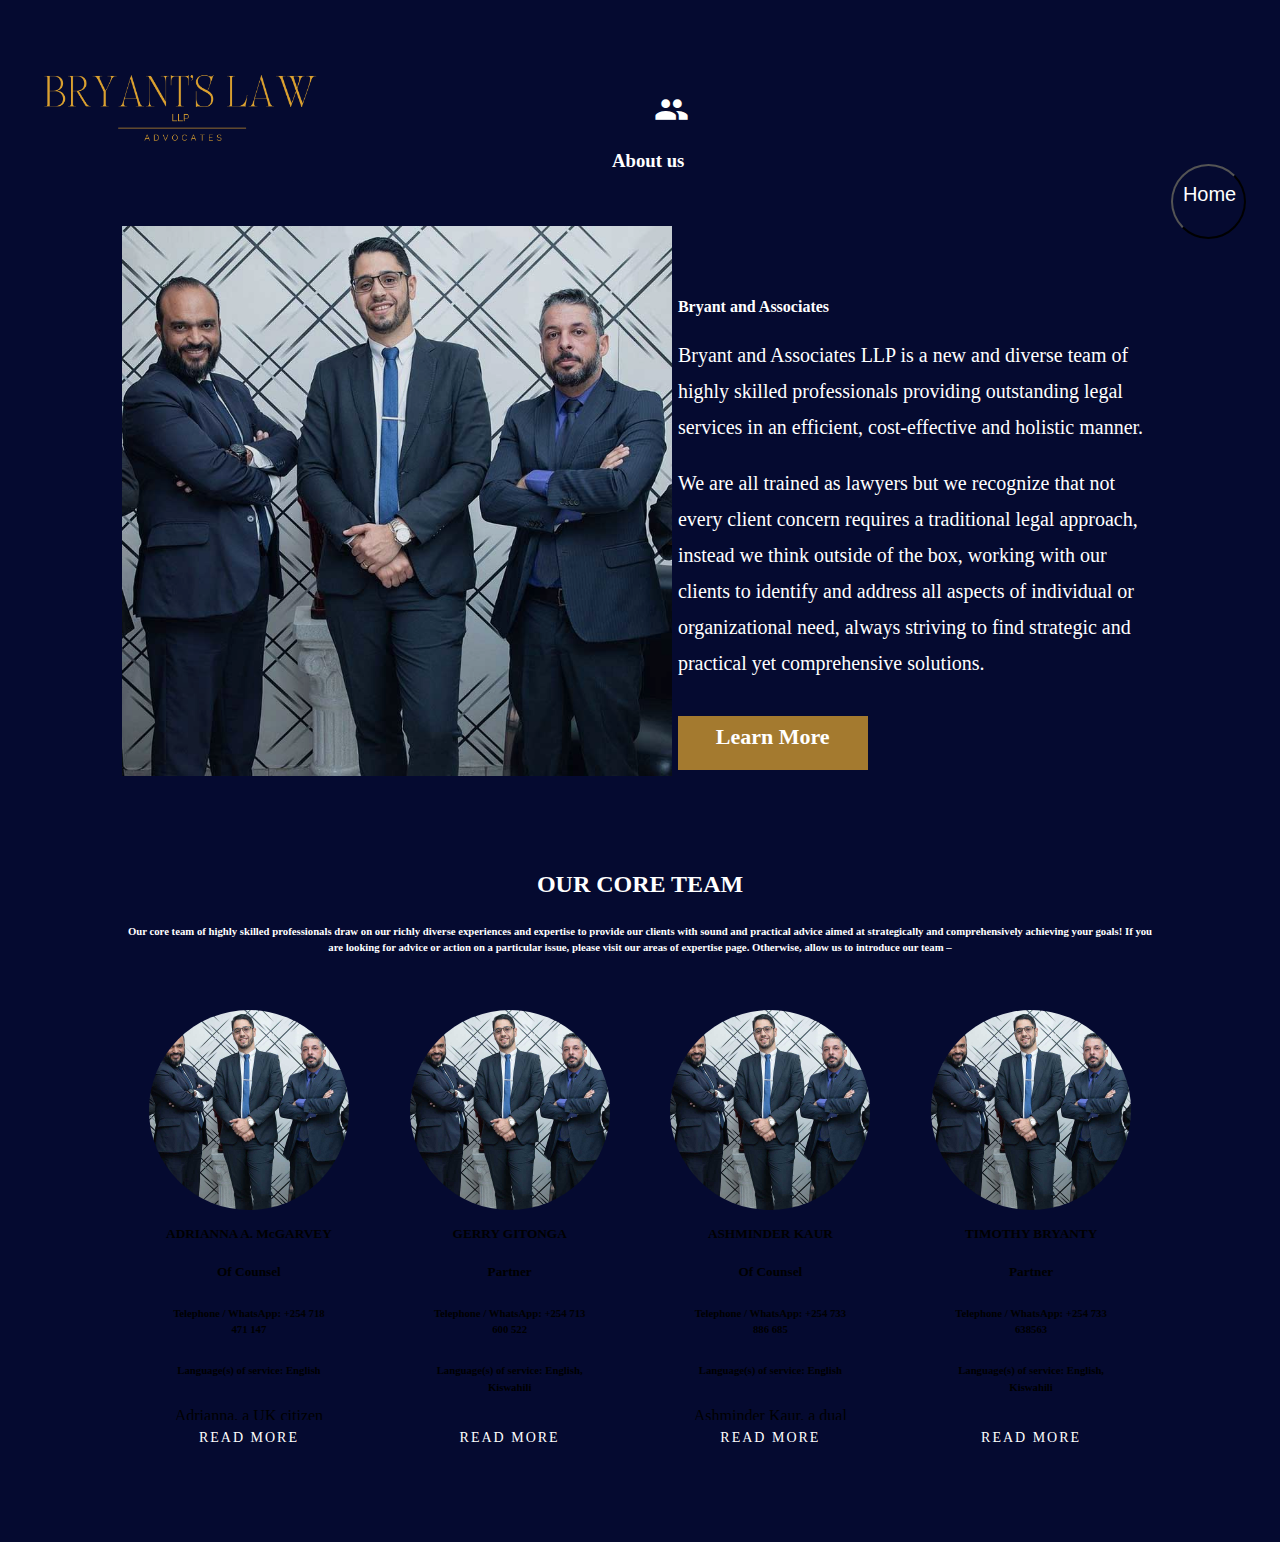
<file: abouts.html>
<!DOCTYPE html>
<html lang="en">

<head>
  <meta charset="UTF-8">
  <meta http-equiv="X-UA-Compatible" content="IE=edge">
  <meta name="viewport" content="width=device-width, initial-scale=1.0">
  <link href="https://fonts.googleapis.com/icon?family=Material+Icons" rel="stylesheet">
  <link rel=”stylesheet” href=”css/bootstrap.css”>
  <link rel=”stylesheet” href=”css/bootstrap-responsive.css”>
  <link rel="stylesheet" href="style.css">
  <link href="https://cdn.jsdelivr.net/npm/bootstrap@5.2.2/dist/css/bootstrap.min.css" rel="stylesheet"
    integrity="sha384-Zenh87qX5JnK2Jl0vWa8Ck2rdkQ2Bzep5IDxbcnCeuOxjzrPF/et3URy9Bv1WTRi" crossorigin="anonymous">
  <script src="https://cdn.jsdelivr.net/npm/bootstrap@5.2.2/dist/js/bootstrap.bundle.min.js"
    integrity="sha384-OERcA2EqjJCMA+/3y+gxIOqMEjwtxJY7qPCqsdltbNJuaOe923+mo//f6V8Qbsw3"
    crossorigin="anonymous"></script>

  <title>About us</title>
</head>

<body>

  <div class="about-logo ">
    <img src="2 2.png" alt="">
  </div>

<div class="icon-about">
  <i class="material-icons md-36">groups</i>
  <h3>About us</h3>
</div>
 
  <div class="about-img">
    <img class="img-fluid rounded" src="about.jpg" alt="">
  </div>

  <div class="about-content">

   

    <!-- <h5 class="text-uppercase">learn About Us</h5> -->

    <h4 class="mb-4">Bryant and Associates</h4>
      <p>Bryant and Associates LLP is a new and diverse team of highly skilled professionals
        providing outstanding legal services in an efficient, cost-effective and holistic manner.</p>
      <p> We are all trained as lawyers but we recognize that not every client concern requires a
        traditional legal approach, instead we think outside of the box, working with our clients to
        identify and address all aspects of individual or organizational need, always striving to find
        strategic and practical yet comprehensive solutions. </p>

      <div class="learn-more">

        <a href="">Learn More</a>

      </div>

  </div>



  <button class="btn-back">
    <a href="index.html">Home</a>
    <i class="material-icons md-36"> <a href="index.html">home</a> </i>
  </button>



  <div class="team-content">

    <h2>OUR CORE TEAM</h2>
    <h6>Our core team of highly skilled professionals draw on our richly diverse experiences and
      expertise to provide our clients with sound and practical advice aimed at strategically and
      comprehensively achieving your goals!
      If you are looking for advice or action on a particular issue, please visit our areas of
      expertise page. Otherwise, allow us to introduce our team –</h6>

    <div class="container">
      <div class="card">
       
          <img src="about.jpg" class="card-img-top" alt="...">
       
        <div class="content">
          <h5  class="title">ADRIANNA A. McGARVEY</h5>
          <h5>Of Counsel</h5>
          <h6>Telephone / WhatsApp: +254 718 471 147 </h6>

          <!-- <h6>Email:</h6> -->
          <h6>Language(s) of service: English</h6>

          <p>Adrianna, a UK citizen and resident of Kenya, with a distinguished
            teaching career spanning 15 years and the two countries, decided to
            change career paths in 2014 and is now well on her way to becoming
            a practising advocate and distinguished scholar. Adrianna holds a
            B.Sc. (Hons) in Natural Resources and Management, a GRTTP - Post
            Graduate Diploma in Teaching Secondary Science, and has pursued

            an M.A. in Environmental Management (Policy &amp; Law).</p>
        
        </div>

        <a class="more"></a>


      </div>
      <div class="card">
        
          <img src="about.jpg" class="card-img-top" alt="...">
       
        <div class="content">
          <h5 class="title" >GERRY GITONGA</h5>
          <h5>Partner</h5>
          <h6>Telephone / WhatsApp: +254 713 600 522</h6>

          <!-- <h6>Email:</h6> -->
          <h6>Language(s) of service: English, Kiswahili</h6>

          <p>With a Bachelor of Laws degree from the University of Nairobi, a Diploma in Law from the Kenya School of Law and certificates from the International Telecommunications Union and Harvard Law’s Berkman Centre for Internet and Society in ICT sector and copyright laws, Gerry has over twenty years’ experience in providing legal advice and counsel on a wide variety of legal topics, including in particular policy formulation with regards to media in Kenya, data protection and privacy, cybersecurity, advertising, consumer protection, children’s rights and programming, local content and niche programming.

            Outside of the ICT sector Gerry has practised criminal defence and actively and passionately advocated for reforms to the criminal justice sector, including human rights issues experienced by accused and incarcerated persons, and advocated on behalf of indigent women and children to successfully access custody and maintenance rights. Gerry has worked as an executive officer/resident advocate, and is currently a board member, of a legal aid charity organisation in Kenya, the legal services manager of a parastatal organization involved in the creative sector, general counsel for a television station, and manager of a boutique law firm, including supervising students and new lawyers. In addition, Gerry has provided consultancy services to governments, parastatals, NGOs and UN agencies, taught, trained and made presentations to journalists, students, public servants and the public including facilitating and implementing a legal civic education program, and participated in legislative and policy development processes in relation to the creative sector and criminal defence.
            
            In his personal time Gerry ***
            
            Areas of expertise: entertainment law, media law, telecommunications law, broadcasting law, sports law and the creative sector, legislative drafting and policy development, criminal law, human rights and public interest litigation
            </p>
       
        </div>

             
        <a class="more"></a>



      </div>
      <div class="card">
        
          <img src="about.jpg" class="card-img-top" alt="...">
       
        <div class="content">
          <h5 class="title">ASHMINDER KAUR</h5>
          <h5>Of Counsel</h5>
          <h6>Telephone / WhatsApp: +254 733 886 685</h6>
          <!-- <h6>Email: ashminder@thenairobigroupllp.com</h6> -->

          <!-- <h6>Email:</h6> -->
          <h6>Language(s) of service: English</h6>

          <p>Ashminder Kaur, a dual citizen of Kenya and Canada, and a resident of the UK, is a senior award-winning structuring, finance and investment expert, with extensive multi-jurisdictional experience. In 2000 she joined leading global law firm Clifford Chance (London) after graduating from Oxford University, and in 2005 she joined PartyGaming PLC, then the leading global gaming company, prior to its successful listing on the London Stock Exchange. Ashminder then co-founded and was CEO of multi-national Hedge Fund Hotel for 15 years. She has also been an investor and entrepreneur in several sectors.

          Ashminder holds a BSc (Hons), MA, MJur (Oxon), DLPC. She is a Solicitor of the Supreme Court of England & Wales since 2003 and has been called to the bar in Gibraltar and practiced in several countries as a multi-jurisdictional expert. She has been approved to sit on the board of investment funds in several countries and to act as a compliance officer and money laundering reporting officer. Ashminder advises investors, financial institutions, corporates, counter-parties, regulators and traders. Ashminder has several legal publications and press and text citations and has been an expert panellist for Bloomberg and the Arab Financial Forum. She is a member of 100 Women in Hedge Funds and has been profiled in a book on inspirational women by author Zerbanoo Gifford.
          
          In her personal time Ashminder ***
          
          Areas of expertise: finance, investment funds, management companies, structuring, corporate, company, banking, commercial, European law, investments, regulation, cryptocurrencies, gaming, green energy, risk, scaling start-ups, compliance and technology
          </p>
        
        </div>
        <a class="more"></a>



      </div>
      <div class="card">
      
          <img src="about.jpg" class="card-img-top" alt="...">
  
        <div class="content">
          <h5 class="title">TIMOTHY BRYANTY</h5>
          <h5>Partner</h5>

          <h6>Telephone / WhatsApp: +254 733 638563</h6>
          <!-- <h6>Email:</h6> -->
          <h6>Language(s) of service: English, Kiswahili</h6>
          <p>An Advocate of the High Court of Kenya since 1998, Timothy holds a Bachelor of Laws degree from the University of London and a Diploma in Law from the Kenya School of Law. Timothy’s extensive professional experience in both civil and criminal matters includes litigation in all aspects of substantive and procedural issues of land law, banking, torts, corruption and economic crimes, and human rights including freedom of association, freedom of speech, the rights to life and to be free from inhuman punishment, and the right to legal representation for persons accused of capital offences.

          Timothy has worked as a special prosecutor for the Office of the Director of Public Prosecutions, participated in arbitration and litigation on behalf of public and private corporations and financial institutions, and represented indigent clients in pauper briefs before the High Court and Court of Appeal. Timothy has provided authoritative advice to the Attorney General of Kenya on civil remedies in relation to proceeds of crime, and was the chairperson for a committee tasked with developing rules for recording confessions of persons in police custody. Timothy further supervises other lawyers and law students in all aspects of legal proceedings, coordinates professionals such as surveyors, architects, valuers, investigators and analysts in the process of preparing cases for trial, and appears as lead counsel and as co-counsel in matters before the High Court and in appeals before the Court of Appeal. Timothy has been engaged as a consultant on various issues, including in enhancing collaboration and coordination between the ODPP and the Ethics and Anti-Corruption Commission with a view to improving investigation and prosecution of corruption and economic crime cases.
          
          In his personal time Timothy enjoys cycling, keeping abreast of current events and commentary, and engaging in intellectual debate with anyone and everyone who is brave enough to risk it.
          
          Areas of expertise: criminal law, civil litigation including torts, land law, banking law, human rights, constitutional and public interest litigation
          </p>
        </div>

        <a class="more"></a>


      </div>
    </div>
  </div>


  <script>
    let more = document.querySelectorAll('.more')
    for (let i = 0; i < more.length; i++) {
      more[i].addEventListener('click', function () {
        more[i].parentNode.classList.toggle('active')
      })
    }
  </script>
  <style>
    .title{
      font-weight: 700;
      margin-top: 8%;
    }
        .about-content {
      width: 25%;
      margin-left: 53%;
      margin-top: -39.5%;
  


    }

    .about-content p {
      font-size: 20px;
      line-height: 1.8;
      width: 150%;
      margin-right: -9;
    }




.icon-about{
  margin-top: -30%;
  margin-left: 47%;
  padding: 10px;
}
.icon-about i{
  margin-left: 6.5%;
}


    .container {
      position: relative;
      display: flex;
      justify-content: center;
      align-items: center;

    

    }

    .container .card {
      position: relative;
      width: 298px;
      padding: 20px;
      margin: 1%;

    }

 

    .container {
      margin-left: 9%;
      margin-right: 9%;
    }


    .container .card {
      content: '';

    }

    .container .card .content {

      height: 210px;
      overflow: hidden;

    }

    .container .card .h3::before {
      content: '';
      
      left: 0;
      bottom: 0;


    }


    .container .card .more::before {
      content: 'Read more';

      position: relative;
      padding: 10px 15px;
      background-color: #050A30;
      margin-top: 15px;
      display: inline-block;
      cursor: pointer;
      text-transform: uppercase;
      color: white;
      letter-spacing: 2px;
      font-size: 14px;
      width: 60%;
      margin: 0 auto;

    }



    .container .card.active .more::before {
      content: 'Read less';
    }
    .container .card.active {
     
      width: 1800%;
    }
     

    .container .card.active .content {
      height: auto;
    }

    .container .card.active .content::before {
      display: none;
    }

    .team-content img {
      height: 200PX;
      width: 200PX;
      display: block;
      margin: 0 auto;
      border-radius: 50%;
    }

    .card {
      color: black;
      text-align: center;
      margin: 1%;

    }

    .team-content {
      background: #050A30;
      margin-top: 50%;
    }

    .team-content h2 {
      text-align: center;
    }

    .team-content p {
      text-align: center;
      margin-left: 9%;
      margin-right: 9%;
      line-height: 1.5;
    }

    .team-content h6 {
      text-align: center;
      margin-left: 9%;
      margin-right: 9%;
      line-height: 1.5;
    }

    body {
      background: #050A30;

      width: auto;
      color: white;
      overflow-y: scroll;
    }

    .about-logo img {
      display: block;

      margin-top: -5%;
      margin-left: 2%;
      height: 300px;
      width: 300px;
      top: -1%;




    }

    .about-img {
      margin-top: -7%;
    }

    .about-img img {
      display: block;
      height: 550px;
      width: 550px;
      margin-left: 9%;
      margin-top: 9%;
      opacity: 90%;
    }

 

    .btn-back:hover a {
      visibility: hidden;
    }

    .btn-back a {
      text-decoration: none;
      color: white;
      font-size: 20px;
      display: block;
      margin-top: 7.5px;
      visibility: visible;
    }

    button:hover {

      box-shadow: 0 1px 15px rgba(4, 242, 250, 0.438), 0 1px 28px rgba(5, 219, 247, 0.815);

    }

    .btn-back i a {
      visibility: hidden;
    }
.btn-back{
      margin-top: -48%;
      display: block;
      margin-left: 92%;
      background: #050A30;
      border-radius: 50%;
      height: 75px;
      width: 75px;
      padding: 10px;
}
    .btn-back:hover i a {
      visibility: visible;
      display: block;
      margin-top: -45px;
      color: white;
    }



    .btn-back .material-icons.md-36 {
      display: block;
      margin-top: -5%;
      margin-left: 0%;

    }

    .learn-more:hover {

      color: white;
      color: #050A30;
      background-color: white;
      text-decoration: underline;
    }




    .learn-more a {
      text-decoration: none;
      font-size: 22px;
      font-weight: 700;
      color: white;
      display: block;
      text-align: center;
      display: block;
      margin-top: -5%;
      padding-bottom: 5px;



    }

    .about-content .learn-more {
      margin-top: 11%;
      background: rgb(164, 122, 47);
      padding: 5%;
      width: 50%;

    }

    /* .contact{
    margin-top: -1.5%;
    margin-left:78%;
    font-size: 20px;
    padding: 15px;
    line-height: 1.5;
}
.quote{
  display:block; 
  margin-left:68%;
  margin-top: -30%;
  border: 0;
  font-size: 20px;
  right: 0;
  line-height: 1.5;
  color: white;
  padding: 15px;
 

}

.quote p{
  padding: 15px;
  width:380px;
  height: 110px;
  box-shadow: 0 1px 1px black;
 
}
.quote p:hover{
  box-shadow: 0 1px 1px black;
  padding: 15px;
  width:380px;
  height: 110px;

}  */
  </style>

</body>

</html>
</file>
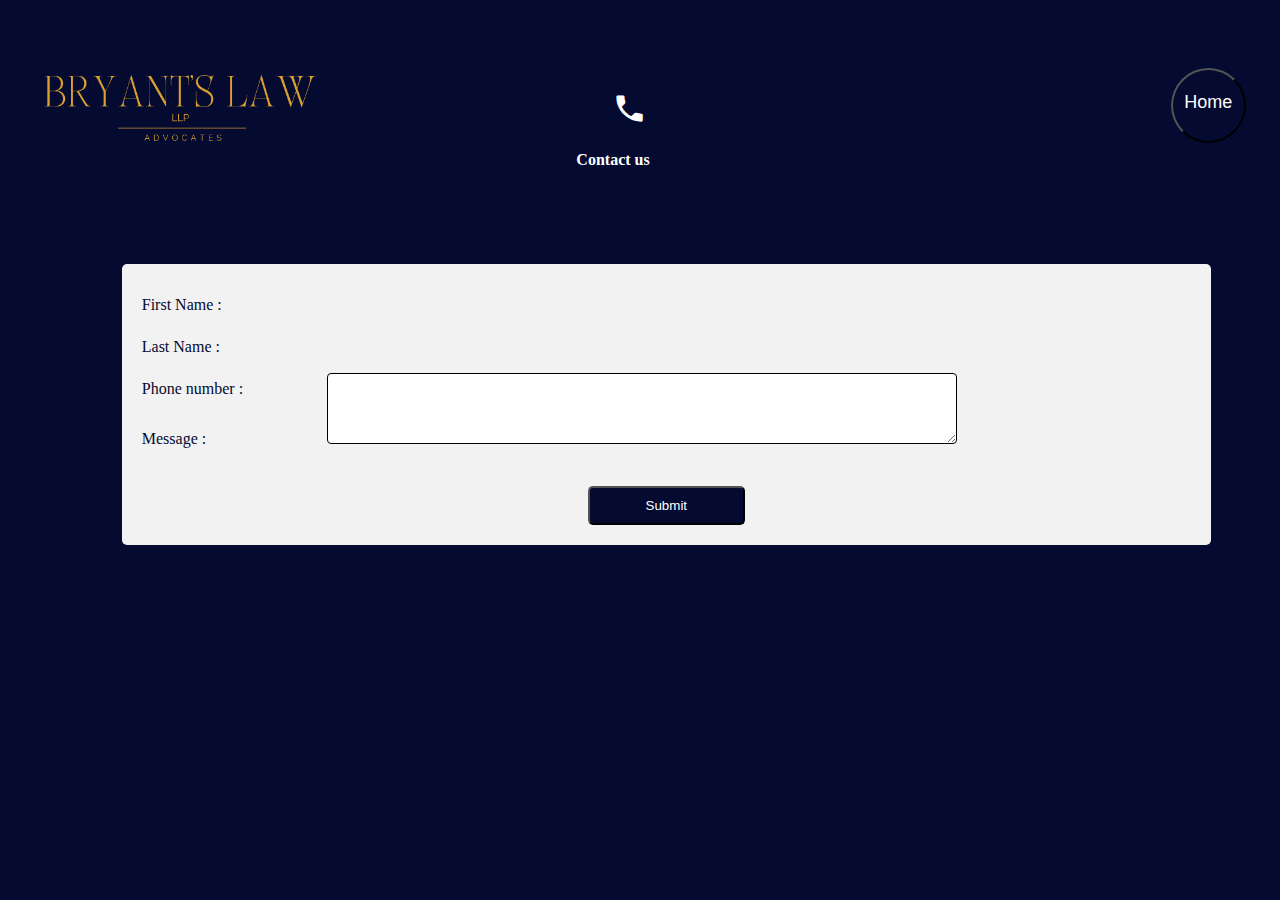
<file: contacts.html>
<!DOCTYPE html>
<html lang="en">
<head>
    <meta charset="UTF-8">
    <meta http-equiv="X-UA-Compatible" content="IE=edge">
    <meta name="viewport" content="width=device-width, initial-scale=1.0">
    <link href="https://fonts.googleapis.com/icon?family=Material+Icons"
    rel="stylesheet">
    <link rel=”stylesheet” href=”css/bootstrap.css”>
<link rel=”stylesheet” href=”css/bootstrap-responsive.css”>
<link rel="stylesheet" href="style.css">
<link href="https://cdn.jsdelivr.net/npm/bootstrap@5.2.2/dist/css/bootstrap.min.css" rel="stylesheet" integrity="sha384-Zenh87qX5JnK2Jl0vWa8Ck2rdkQ2Bzep5IDxbcnCeuOxjzrPF/et3URy9Bv1WTRi" crossorigin="anonymous">
<script src="https://cdn.jsdelivr.net/npm/bootstrap@5.2.2/dist/js/bootstrap.bundle.min.js" integrity="sha384-OERcA2EqjJCMA+/3y+gxIOqMEjwtxJY7qPCqsdltbNJuaOe923+mo//f6V8Qbsw3" crossorigin="anonymous"></script>
    <title>Contact information</title>
</head>
<body>
    <div class="about-logo ">
        <img src="2 2.png" alt="">
      </div>
      <button class="btn-back">
        <a href="index.html">Home</a>
        <i class="material-icons md-36"> <a href="index.html">home</a> </i>
    </button>
    <div class="icon-contact">
      <i class="material-icons md-36">phone</i>
      <h4>Contact us</h4>
    </div>
    <div class="container">
    <div class="mb-3 ">
      <label for="exampleFormControlInput1" class="form-label">First Name :</label>
      <input type="name" class="form-control" id="exampleFormControlInput1" placeholder="Jane">
    </div>
    <div class="mb-3 contact">
      <label for="exampleFormControlInput1" class="form-label">Last Name :</label>
      <input type="name" class="form-control" id="exampleFormControlInput1" placeholder="Doe">
    </div>
    <div class="mb-3 contact">
      <label for="exampleFormControlInput1" class="form-label">Phone number :</label>
      <input type="email" class="form-control" id="exampleFormControlInput1" placeholder="07XXXXXXXX">
    </div>
    <div class="mb-3 contact">
      <label for="exampleFormControlTextarea1" class="form-label">Message :</label>
      <textarea class="form-control " id="exampleFormControlTextarea1" rows="3"></textarea>
    </div>
<button class="btn-submit">Submit</button>
</div>
<style>
  
  button:hover {

box-shadow: 0 1px 15px rgba(4, 242, 250, 0.438), 0 1px 28px rgba(5, 219, 247, 0.815);

}

.btn-back:hover a {
      visibility: hidden;
    }

    .btn-back a {
      text-decoration: none;
      color: white;
      font-size: 18px;
      display: block;
      http://127.0.0.1:5555/index.html
      visibility: visible;
    }
.btn-back i a {
visibility: hidden;
}
.btn-back{
margin-top: -14%;
display: block;
margin-left: 92%;
background: #050A30;
border-radius: 50%;
height: 75px;
width: 75px;
padding: 10px;
text-align: center;
display: absolute;
align-items: center;
}
.btn-back:hover i a {
visibility: visible;
margin-top: -61px;
display: block;
color: white;
}



.btn-back .material-icons.md-36 {
display: block;
margin-left: 0%;

}
.icon-contact{
  margin-top: -22%;
  margin-left: 47%;
  padding: 10px;
}
.icon-contact h4{
  color: white;
  margin-left: -5.5%;
}


  .btn-submit{
    background: #050A30;
    color: white;
    display: block;
    margin: 0 auto;
    margin-top: 2.5%;
    height: 50%;
    width: 15%;
    border-radius: 5px;
    
  }
  .text{
    margin-left: 6%;
  }
.container{
  width: 83%;
  margin-left: 9%;
  margin-right: 9%;
  margin-top: -2%;

}
.container input{
  border: #050A30;
}

  .container .mb-3 .form-label{
    color:#050A30
    

  }

  .container .mb-3 .form-control{
    width: 60%;
    margin-left: 10%;
    margin-top: -3.5%;
  
  }
  .submit{
  background: #050A30;
  }
        .container{
            margin-top: 5%;
        }
            
      body{
            background: #050A30;
           
            width: auto;
            
            overflow-y:scroll;
        }
        .about-logo img{
  display: block;

  margin-top:-5%;
  margin-left: 2%;
  height: 300px;
  width: 300px;
  top: -1%;
  


  
  }

  

        .content-law {
          margin-top: 2%;

        }

        /* Style inputs, select elements and textareas */
input[type=text], select, textarea{
  width: 100%;
  padding: 12px;
  border: 1px solid black;
  border-radius: 4px;
  box-sizing: border-box;
  resize: vertical;
}

/* Style the label to display next to the inputs */
label {
  padding: 12px 12px 12px 0;
  display: inline-block;
}

/* Style the submit button */
input[type=submit] {
  background-color: #04AA6D;
  color: blue;
  padding: 12px 20px;
  border: none;
  border-radius: 4px;
  cursor: pointer;
  float: right;
}

/* Style the container */
.container {
  border-radius: 5px;
  background-color: #f2f2f2;
  padding: 20px;
}

/* Floating column for labels: 25% width */
.col-25 {
  float: left;
  width: 25%;
  margin-top: 6px;
}

/* Floating column for inputs: 75% width */
.col-75 {
  float: left;
  width: 75%;
  margin-top: 6px;
 
}

/* Clear floats after the columns */
.row:after {
  content: "";
  display: table;
  clear: both;
}

/* Responsive layout - when the screen is less than 600px wide, make the two columns stack on top of each other instead of next to each other */
@media screen and (max-width: 600px) {
  .col-25, .col-75, input[type=submit] {
    width: 100%;
    margin-top: 0;
  }
}
#lname, #fname{
    border: black;
}
      </style>
</body>
</html>
</file>
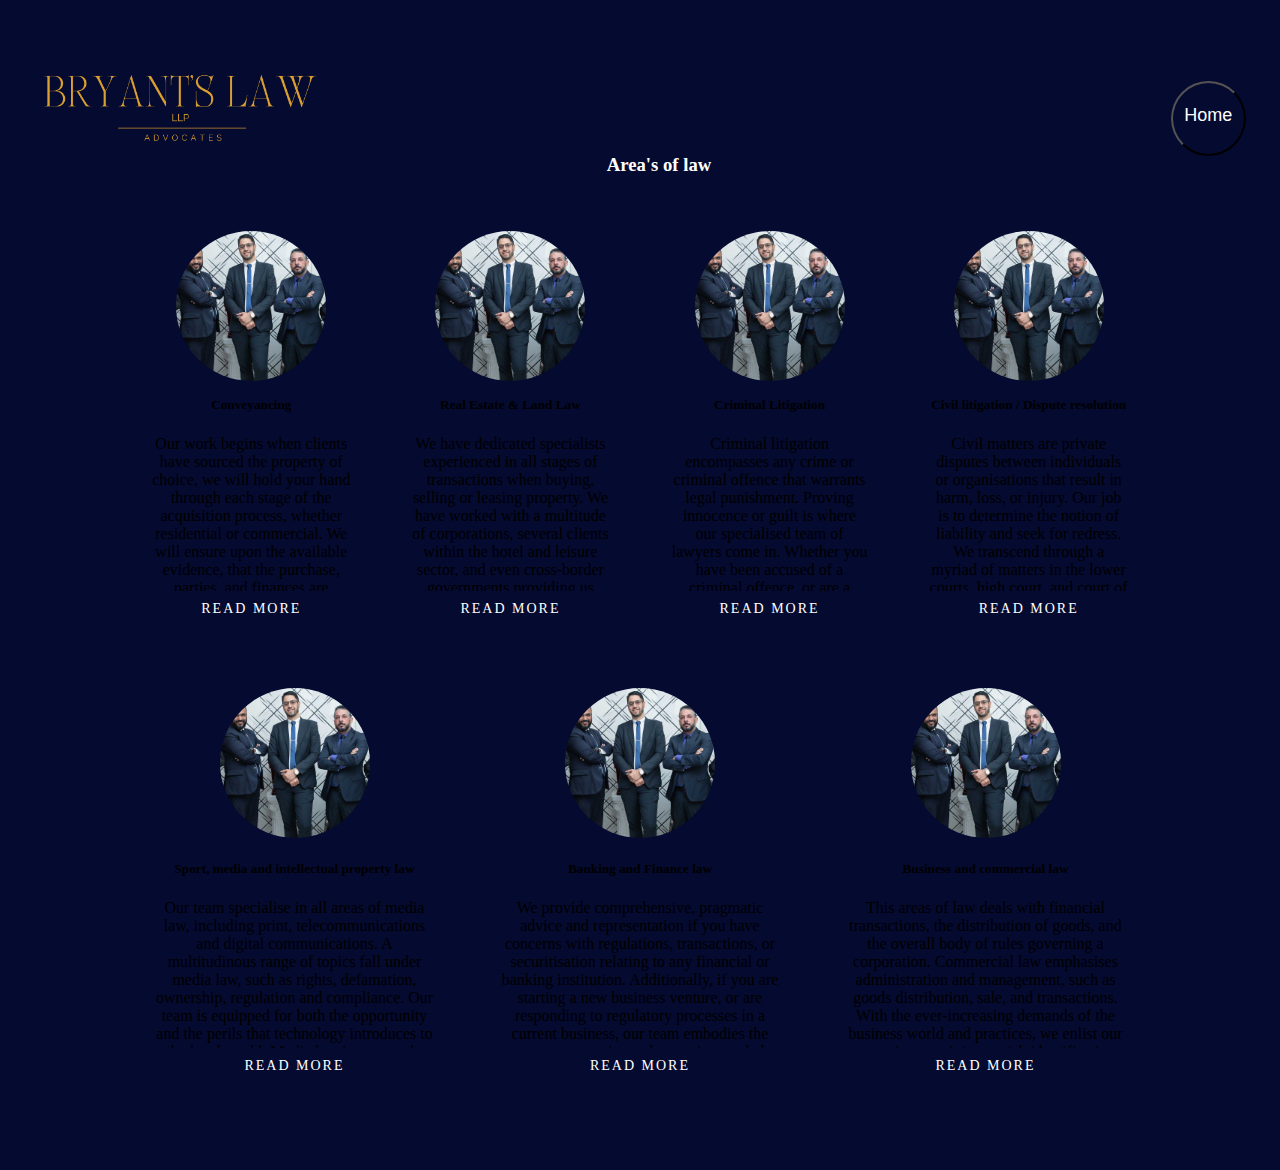
<file: services.html>
<!DOCTYPE html>
<html lang="en">
<head>
  <meta charset="UTF-8">
  <meta http-equiv="X-UA-Compatible" content="IE=edge">
  <meta name="viewport" content="width=device-width, initial-scale=1.0">
  <link href="https://fonts.googleapis.com/icon?family=Material+Icons"
    rel="stylesheet">
    <link rel=”stylesheet” href=”css/bootstrap.css”>
<link rel=”stylesheet” href=”css/bootstrap-responsive.css”>
<link rel="stylesheet" href="style.css">
<link href="https://cdn.jsdelivr.net/npm/bootstrap@5.2.2/dist/css/bootstrap.min.css" rel="stylesheet" integrity="sha384-Zenh87qX5JnK2Jl0vWa8Ck2rdkQ2Bzep5IDxbcnCeuOxjzrPF/et3URy9Bv1WTRi" crossorigin="anonymous">
<script src="https://cdn.jsdelivr.net/npm/bootstrap@5.2.2/dist/js/bootstrap.bundle.min.js" integrity="sha384-OERcA2EqjJCMA+/3y+gxIOqMEjwtxJY7qPCqsdltbNJuaOe923+mo//f6V8Qbsw3" crossorigin="anonymous"></script>
  <title>Area's of law</title>
</head>
<body>

  <div class="about-logo ">
    <img src="2 2.png" alt="">
  </div>
  <button class="btn-back">
    <a href="index.html">Home</a>
    <i class="material-icons md-36"> <a href="index.html">home</a> </i>
</button>

<div class="services-title">
  <i class="material-icons md-36">balance</i>

<h3>Area's of law</h3>
</div>
    <div class="content-law">
    <div class="container">
      <div class="card">
        <img src="about.jpg" class="card-img-top" alt="...">
        <div class="content">
          <h5 class="card-title">Conveyancing</h5>
         
          <p class="card-text">Our work begins when clients have sourced the property of choice, we will hold your hand through each stage of the acquisition process, whether residential or commercial. We will ensure upon the available evidence, that the purchase, parties, and finances are legitimate. That any encumbrances, licenses or other impediments are transparent and addressed as necessary. We work closely with the client aiming to provide clients with a stress-free service that conserves time and thus costs. .</p>
        </div>
        <a class="more"></a>

      </div>
      <div class="card">
        <img src="about.jpg" class="card-img-top" alt="...">
        <div class="content">
          <h5 class="card-title">
            Real Estate & Land Law 
            </h5>
          <p class="card-text">We have dedicated specialists experienced in all stages of transactions when buying, selling or leasing property. We have worked with a multitude of corporations, several clients within the hotel and leisure sector, and even cross-border governments providing us with advantages in knowledge and experience dealing with real property. This branch of law intersects with several areas of the law, such as equity and trust law. The term equity connotes fairness, honesty, and integrity,
             which is how we govern our practice at Bryant’s Law.</p>
        </div>
        <a class="more"></a>
      </div>

      <div class="card">
        <img src="about.jpg" class="card-img-top" alt="...">
        <div class="content">
          <h5 class="card-title">Criminal Litigation </h5>
      
          <p class="card-text">Criminal litigation encompasses any crime or criminal offence that warrants legal punishment. Proving innocence or guilt is where our specialised team of lawyers come in. Whether you have been accused of a criminal offence, or are a victim of a criminal offence, our team provide legal representation for any case in any court, through every step of the process. We pride ourselves on an immense list of high-profile and multi-disciplinary cases whilst maintaining a reputation for helping our clients achieve their desired outcomes. Our expert knowledge is ever expanding as our dedicated team commits themselves to staying up to date with
             criminal law and the justice system as it transforms through time. </p>
        </div>
        <a class="more"></a>

      </div>
  
   



     
      <div class="card">
        <img src="about.jpg" class="card-img-top" alt="...">
        <div class="content">
          <h5 class="card-title">Civil litigation / Dispute resolution  </h5>
      
          <p >Civil matters are private disputes between individuals or organisations that result in harm, loss, or injury. Our job is to determine the notion of liability and seek for redress. We transcend through a myriad of matters in the lower courts, high court, and court of appeal, endeavouring through every step of the process until a case is finalised. 
            Across a wide array of legal matters and a full spectrum of challenges, our team has had tremendous success in complex and multi-faceted cases across multiple jurisdictions. We do this efficiently, practically, and with a modern twist to reduce costs to you. Whenever possible, we avoid litigation, working endlessly to achieve success through innovative settlement approaches, offering holistic, calculated, and effective advice to any problem you may face.
            </p>
        </div>
   <a class="more"></a>
      </div>
    </div>

 

  
      
      <div class="container">
        <div class="card">
          <img src="about.jpg" class="card-img-top" alt="...">
          <div class="content">
            <h5 class="card-title">Sport, media and intellectual property law  </h5>
        
            <p class="card-text">Our team specialise in all areas of media law, including print, telecommunications and digital communications. A multitudinous range of topics fall under media law, such as rights, defamation, ownership, regulation and compliance. Our team is equipped for both the opportunity and the perils that technology introduces to the legal world. Media law is constantly changing with the current digital climate and intersects with other areas of the law, including protecting intellectual property. This area of law comprises of four main areas; patents, trademarks, copyrights, and trade secrets. Sports law covers disputes over contracts, injury, trademarks, employment or personal property. 
              Our all-rounded expertise within one law firm mitigates the hassle, time-consumption and financial burden of our clients seeking the services of multiple law firms. We undertake life-long learning to consistently enable us to serve each and every client’s needs and draw on a variety of expertise in the ever-evolving world of technology. 
              . </p>
          </div>
          <a class="more"></a>
        </div>
   
 

      <div class="card">
        <img src="about.jpg" class="card-img-top" alt="...">
        <div class="content">
          <h5 class="card-title">Banking and Finance law</h5>
      
          <p >We provide comprehensive, pragmatic advice and representation if you have concerns with regulations, transactions, or securitisation relating to any financial or banking institution. Additionally, if you are starting a new business venture, or are responding to regulatory processes in a current business, our team embodies the necessary strategies and expertise needed to navigate through this increasingly complex environment. 
            With fresh thinking, the use of innovative solutions, and a modern twist, we are consistently able to adapt to new economic circumstances that govern new regulations and challenges for both borrowers and lenders across every sector.
             </p>
        </div>
        <a class="more"></a>

      </div>
      <div class="card">
        <img src="about.jpg" class="card-img-top" alt="...">
        <div class="content">
          <h5 class="card-title">Business and commercial law </h5>
      
<p>This areas of law deals with financial transactions, the distribution of goods, and the overall body of rules governing a corporation.  Commercial law emphasises administration and management, such as goods distribution, sale, and transactions. With the ever-increasing demands of the business world and practices, we enlist our expertise pertaining to risk identification and ever-changing regulatory impositions and subsequently develop appropriate strategies needed to maintain the legal and reputational standards of any business. Our holistic approach achieves this. 
             </p>
        </div>
        <a class="more"></a>

      </div>
    </div>

  


    </div>
    <script>
      let more = document.querySelectorAll('.more')
      for (let i = 0; i < more.length; i++) {
        more[i].addEventListener('click', function () {
          more[i].parentNode.classList.toggle('active')
        })
      }
    </script>
  <style>
   .container .card .card-title{
      margin-top: 8%;

    }
        button:hover {

box-shadow: 0 1px 15px rgba(4, 242, 250, 0.438), 0 1px 28px rgba(5, 219, 247, 0.815);

}

.btn-back:hover a {
      visibility: hidden;
    }

    .btn-back a {
      text-decoration: none;
      color: white;
      font-size: 18px;
      margin-top: 5px;
      visibility: visible;
    }
.btn-back i a {
visibility: hidden;
}
.btn-back{
margin-top: -13%;
display: block;
margin-left: 92%;
background: #050A30;
border-radius: 50%;
height: 75px;
width: 75px;
padding: 10px;
text-align: center;
display: absolute;
align-items: center;
}
.btn-back:hover i a {
visibility: visible;
display: block;
margin-top: -61px;
color: white;
}



.btn-back .material-icons.md-36 {
display: block;
margin-left: 0%;

}
     i{
      display: block;
      margin-left:50%;
      margin-bottom: -50%;
      color: white;
    
    
    }
     
    
        .container .card.active {
     
     width: 80%;
   }
    .container .card img{
      height: 150px;
      width: 150px;
      align-items: center;
     margin: 0 auto;
    }
        .container {
      position: relative;
      display: flex;
      justify-content: center;
      align-items: center;

    

    }

    .container .card {
      position: relative;
      width: 298px;
      padding: 20px;
      margin: 1%;

    }

 

    .container {
      margin-left: 9%;
      margin-right: 9%;
    }


    .container .card {
      content: '';

    }

    .container .card .content {

      height: 210px;
      overflow: hidden;

    }

    .container .card .h3::before {
      content: '';
      
      left: 0;
      bottom: 0;


    }
        .container .card .more::before {
      content: 'Read more';

      position: relative;
      padding: 10px 15px;
      background-color: #050A30;
      margin-top: 15px;
      display: inline-block;
      cursor: pointer;
      text-transform: uppercase;
      color: white;
      letter-spacing: 2px;
      font-size: 14px;
      width: 60%;
      margin: 0 auto;

    }

        .container .card.active .more::before {
      content: 'Read less';
    }

     

    .container .card.active .content {
      height: auto;
    }

    .container .card.active .content::before {
      display: none;
    }
.services-title{
  margin-top: -38%;
}
    .services-title h3{
      text-align: center;
      margin-left: 3%;
    }
      body{
            background: #050A30;
           
            width: auto;
            color:white;
            overflow-y:scroll;
        }
        .about-logo img{
  display: block;

  margin-top:-5%;
  margin-left: 2%;
  height: 300px;
  width: 300px;
  top: -1%;
  


  
  }

        .content-law {
          margin-top: 2%;
        }
.content-law img{
  height: 120PX;
  width: 120PX;
  display: block;
  margin: 0 auto;
  border-radius: 50%;
}
    .card-group
{
  margin-left: 9%;
  margin-right: 9%;
}
.content-law img{
  height: 120PX;
  width: 100PX;
  display: block;
  margin: 0 auto;
}
.card{
  color: black;
  text-align: center;
  margin: 1%;

}
  </style>
</body>
</html>
</file>
<file: style.css>
body {
  overflow: hidden;
  background: #050A30;
  
}
input {
  position: absolute;
  display: none;
}
* {
  -webkit-touch-callout: none;
  -webkit-user-select: none;
  -moz-user-select: none;
  -ms-user-select: none;
  user-select: none;
}
.menu {
  margin: 0 auto;
  position: fixed;
  align-items:center;
  justify-content: center;
  top:45%;
  left: 45%;
 
  place-items: center;
  -webkit-box-pack: center;
  -ms-flex-pack: center;
  justify-content: center;
  -webkit-box-align: center;
  -ms-flex-align: center;
  align-items: center;
  text-align: center;
}
.icon {
  width: 120px;
  height: 120px;
  border-radius: 50%;
  position: fixed;
  overflow: hidden;
  cursor: pointer;
  box-shadow: 0 1px 10px black;
  color: white;
  font-size: 35px;
  place-items: center;
  -webkit-box-pack: center;
  -ms-flex-pack: center;
  justify-content: center;
  -webkit-box-align: center;
  -ms-flex-align: center;
  align-items: center;
  text-align: center;
  display: block;
  margin:0 auto;
  align-items: center;
  


}
.icon:hover{
  box-shadow: 0 1px 15px rgba(4, 242, 250, 0.438), 0 1px 28px rgba(5, 219, 247, 0.815);
}
.btn:hover{
  box-shadow: 0 1px 15px rgba(4, 242, 250, 0.438), 0 1px 28px rgba(5, 219, 247, 0.815);
  transform: scale(1.0);

}
.btn:nth-child(2) {
  top: 0px;
  left: 0px;
  -webkit-transition-delay: 0.1s;
  transition-delay: 0.1s;

}
.btn:nth-child(3) {
  left: 0px;
  -webkit-transition-delay: 0.2s;
  transition-delay: 0.2s;
}
.btn:nth-child(4) {
  top: 0px;
  left: 0px;
  -webkit-transition-delay: 0.3s;
  transition-delay: 0.3s;
}
.btn:nth-child(5) {
  top: 0px;
  -webkit-transition-delay: 0.4s;
  transition-delay: 0.4s;
}
.btn:nth-child(6) {
  top: 0px;
  left: 0px;
  -webkit-transition-delay: 0.5s;
  transition-delay: 0.5s;
}
.btn:nth-child(7) {
  left: 0px;
  -webkit-transition-delay: 0.6s;
  transition-delay: 0.6s;
}
.btn:nth-child(8) {
  top: 0px;
  left: 0px;
  -webkit-transition-delay: 0.7s;
  transition-delay: 0.7s;
}
input#toggle:checked ~ #show-menu .btn:nth-child(2) {
  top: -200px;
  opacity: 1;
  -ms-filter: "progid:DXImageTransform.Microsoft.Alpha(Opacity=100)";
}

input#toggle:checked ~ #show-menu .btn:nth-child(3) {
  top: -140px;
  left: 140px;
  opacity: 1;
  -ms-filter: "progid:DXImageTransform.Microsoft.Alpha(Opacity=100)";
}
input#toggle:checked ~ #show-menu .btn:nth-child(4) {
  left: 200px;
  opacity: 1;
  -ms-filter: "progid:DXImageTransform.Microsoft.Alpha(Opacity=100)";
}
input#toggle:checked ~ #show-menu .btn:nth-child(5) {
  top: 140px;
  left: 140px;
  opacity: 1;
  -ms-filter: "progid:DXImageTransform.Microsoft.Alpha(Opacity=100)";
}
input#toggle:checked ~ #show-menu .btn:nth-child(6) {
  top: 200px;
  opacity: 1;
  -ms-filter: "progid:DXImageTransform.Microsoft.Alpha(Opacity=100)";
}
.material-icons.md-36 {
  font-size: 35px;
  color: white;
  transition: all 0.8s;
  transform: rotate(360deg);
  position:block;
  align-items: center;
  margin-top: 33.3%;
  
 
 
}
.btn {
    
 
  
/* display: -webkit-box;
display: -ms-flexbox; */
/* display: flex;
-webkit-box-pack: center;
-ms-flex-pack: center; */

justify-content: center;

-webkit-box-align: center;

-ms-flex-align: center;

align-items: center;

-webkit-transform: rotate(360deg);
transform: rotate(360deg);
transition: all 0.8s;
width: 110px;
height: 110px;
border-radius: 50%;
position: absolute;
overflow: hidden;
cursor: pointer;
opacity: 0.2;
box-shadow: 0 1px 10px black;



 

 
}
.btn:not(:first-child) {
  opacity: 0;
  -ms-filter: "progid:DXImageTransform.Microsoft.Alpha(Opacity=0)";
  z-index: -2;
}
input#toggle:checked ~ #show-menu .btn:nth-child(7) {
  top: 140px;
  left: -140px;
  opacity: 1;
  -ms-filter: "progid:DXImageTransform.Microsoft.Alpha(Opacity=100)";
}
input#toggle:checked ~ #show-menu .btn:nth-child(8) {
  left: -200px;
  opacity: 1;
  -ms-filter: "progid:DXImageTransform.Microsoft.Alpha(Opacity=100)";
}
input#toggle:checked ~ #show-menu .btn:nth-child(9) {
  top: -140px;
  left: -140px;
  opacity: 1;
  -ms-filter: "progid:DXImageTransform.Microsoft.Alpha(Opacity=100)";
}
.closeBtn
.menuBtn {
  position: absolute;


}

.btn:nth-child{
  transition-delay: 0.05s;
  transform: rotate(120deg);
}

#overlay {
visibility: hidden;
}


#overlay a{
text-decoration: none;
color: white;

}

.btn:hover #overlay{
  visibility: visible;
  margin-top:-28%;


 
}

#overlay a{
  margin-top: -33%;
}


.menu #overlay1{
  visibility: hidden;
}

#overlay1 {
  display: block;
margin-top: -27%;
margin-left: 18%;
}
.icon:hover #overlay1{
  visibility: visible;
  position: absolute;
  opacity: 1;
  display: block;
  align-items: center;
  justify-content: center;
  font-size: 18px;
 
}



.btn:hover .material-icons.md-36{
  visibility: hidden;
  transition: 0.1s ease;

}

.menu .material-icons.md-35 {

  margin-left: 0%;
  margin-top: 40%;
}
.menu:hover .material-icons.md-35 {
  visibility: hidden;
 
}

.menu:hover .material-icons.md-35 {
  visibility: hidden;
  transition: 0.1s ease;
}

#overlay1{
  visibility: hidden;
}


.new_logo img{
  display: block;
  position: fixed;
  margin-top: -1%;
  margin-left: 2%;
  height: 300px;
  width: 300px;
  top: -1%;

  
  }
   #contacts {
    margin-top: 10%;
    margin-left:82%;
    line-height: 1.5;
    color: white;
     font-size: 20px;
     position: fixed;

  }
  
/* .quote{
  display:block; 
  visibility: visible;
  margin-left:80%;
  margin-top: 16%;
  width: 300px;
  background: #050A30;
  box-shadow: 0px 1px 1px 1px black; 
  border: 0;
  font-size: 20px;
  right: 0;
  line-height: 1.5;
  color: white;
  padding: 10px;

}
.quote:hover{
  box-shadow: 0 1px 15px rgba(4, 242, 250, 0.438), 0 1px 28px rgba(5, 219, 247, 0.815);

} */

  p ion-icon{
      height: 50px;
      width: 50px;
      visibility: visible;
      color: white;
  }

  button{
    display:block;
    margin-top: -34%;
    margin-left: 94%;
     background: #050A30;
     border-radius: 50%;
     height: 75px;
     width: 75px;
    padding: 10px;
 }
 .btn-back:hover a{
visibility: hidden;
}

.btn-back a{
text-decoration:none ;
color: rgb(164,122,47);
font-size: 20px;
display: block;
margin-top: 12px;
visibility: visible;
}
 button:hover{
     
     box-shadow: 0 1px 15px rgba(4, 242, 250, 0.438), 0 1px 28px rgba(5, 219, 247, 0.815);

 }
 .btn-back i a{
     visibility: hidden;
 }
 .btn-back:hover i a{
     visibility: visible;
     display: block;
     margin-top: -45px;
     color: white;
 }
</file>
